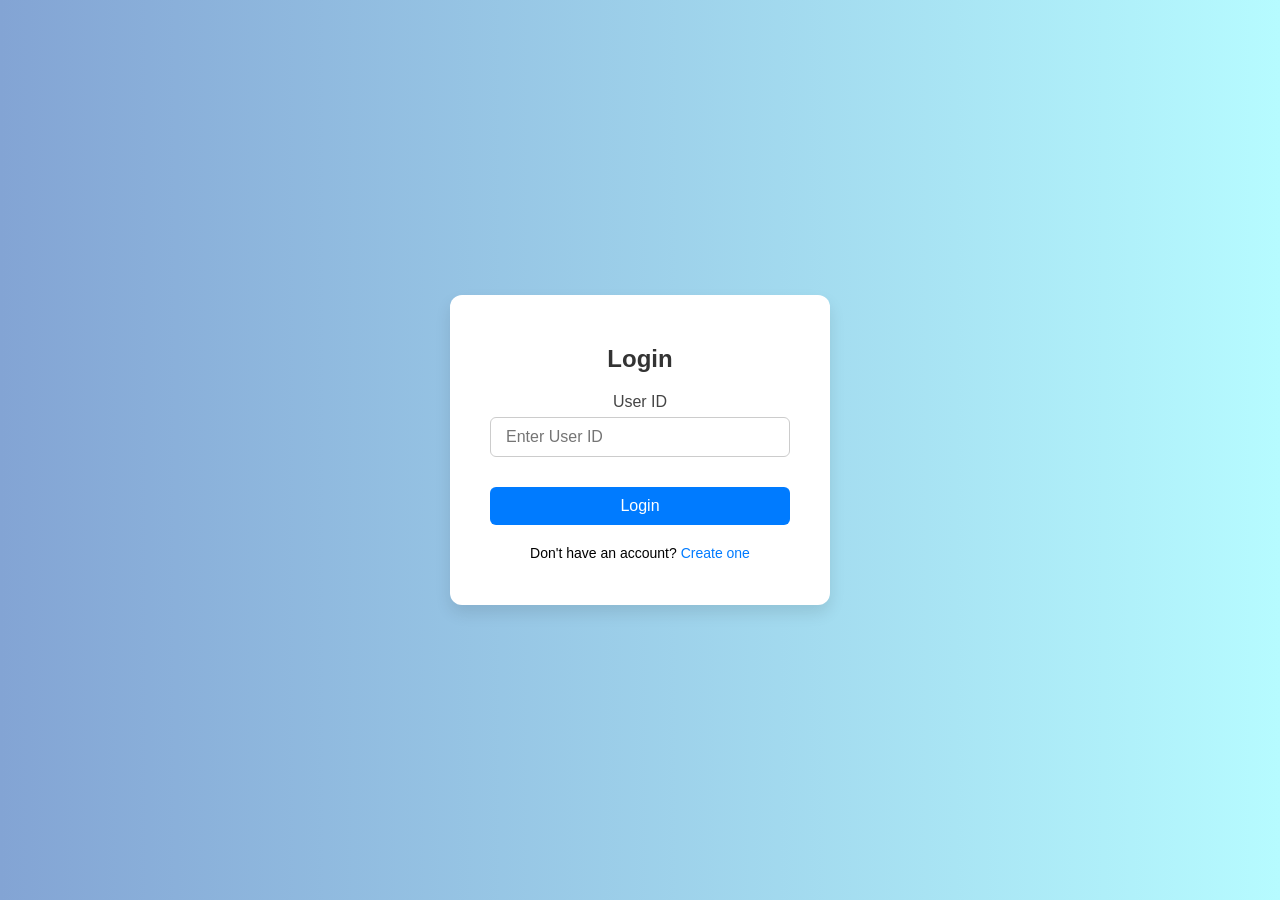
<file: index.html>
<!DOCTYPE html>
<html lang="en">
<head>
  <meta charset="UTF-8" />
  <meta name="viewport" content="width=device-width, initial-scale=1.0" />
  <title>Login</title>
  <link rel="stylesheet" href="style.css" />
</head>
<body class="auth-page">
    <div class="login-container">
    <h2>Login</h2>

    <form id="loginForm">
      <div class="form-group">
        <label for="userId">User ID</label>
        <input type="number" id="userId" placeholder="Enter User ID" required />
      </div>

      <button type="submit">Login</button>
      <div id="error" class="error"></div>
    </form>

    <p class="link-msg">
      Don't have an account?
      <a href="sign_up.html">Create one</a>
    </p>
  </div>
  
  <script src="config.js"></script>
  <script src="script.js"></script>
</body>
</html>
</file>
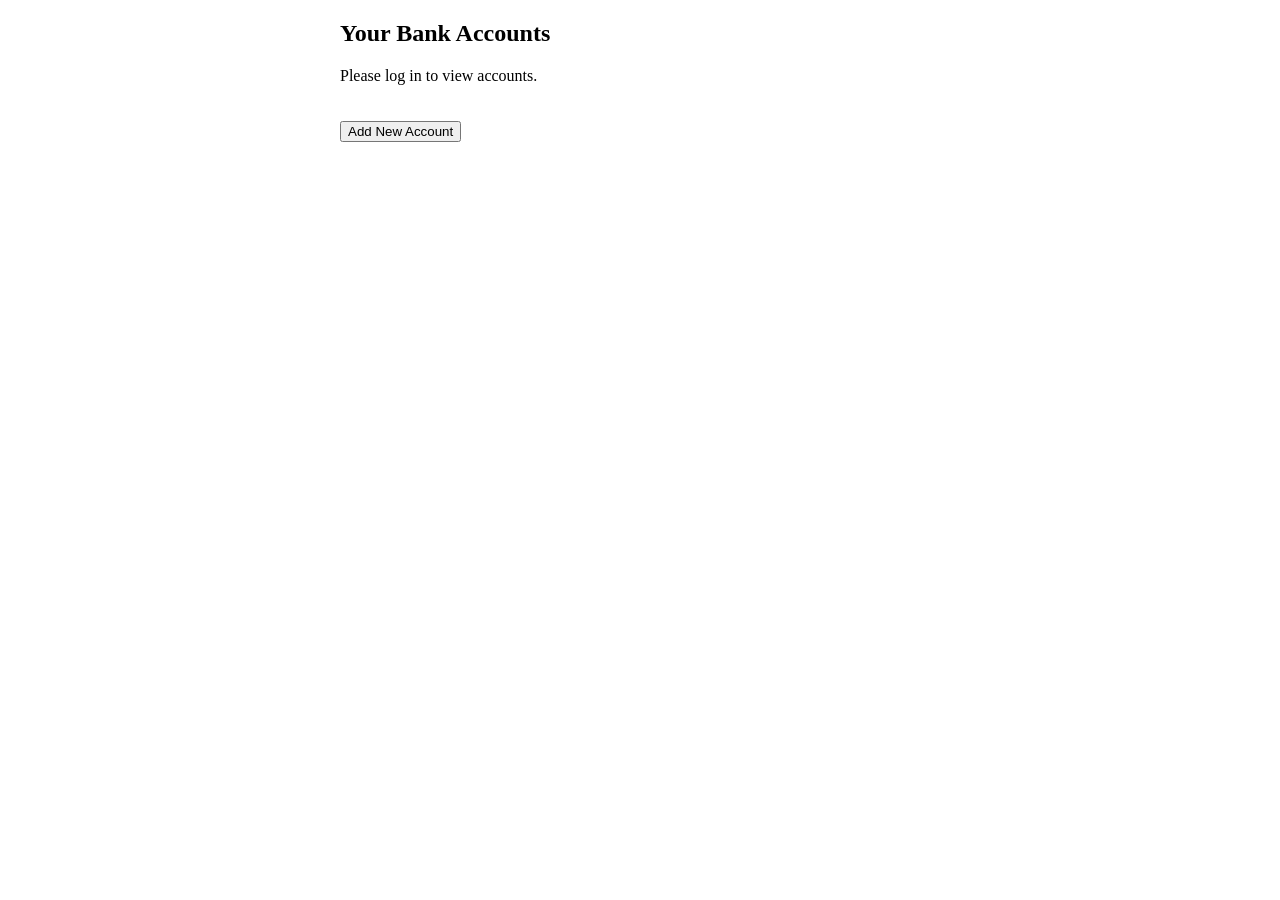
<file: add_account.html>
<!DOCTYPE html>
<html lang="en">
<head>
  <meta charset="UTF-8" />
  <meta name="viewport" content="width=device-width, initial-scale=1.0"/>
  <title>Accounts Dashboard</title>
  <style>
    .container { max-width: 600px; margin: auto; }
    .form-container { margin-top: 20px; border: 1px solid #ccc; padding: 15px; border-radius: 8px; }
    .form-group { margin-bottom: 10px; }
    label { display: block; font-weight: bold; }
    input { width: 100%; padding: 6px; }
    .account-item { background: #f0f0f0; margin: 10px 0; padding: 10px; border-radius: 5px; }
  </style>
</head>
<body>
  <div class="container">
    <h2>Your Bank Accounts</h2>
    <div id="accountsList">Loading...</div>

    <button id="showFormBtn" style="margin-top: 20px;">Add New Account</button>

    <div class="form-container" id="accountForm" style="display: none;">
      <h3>Add Bank Account</h3>
      <form id="addAccountForm">
        <div class="form-group">
          <label for="accountNumber">Account Number</label>
          <input type="text" id="accountNumber" required />
        </div>
        <div class="form-group">
          <label for="initialBalance">Initial Balance</label>
          <input type="number" id="initialBalance" required />
        </div>
        <div class="form-group">
          <label for="currency">Currency</label>
          <input type="text" id="currency" value="INR" required />
        </div>
        <div class="form-group">
          <label for="bankId">Bank ID</label>
          <input type="number" id="bankId" required />
        </div>
        <button type="submit">Create Account</button>
        <div class="error" id="error" style="color: red; margin-top: 10px;"></div>
      </form>
    </div>
  </div>
  <script src="config.js"></script>

  <script>
    // 1. Load accounts on page load
    function loadAccounts() {
      const userId = localStorage.getItem("userId");
      const token = localStorage.getItem("token");

      if (!userId || !token) {
        document.getElementById("accountsList").innerHTML = "<p>Please log in to view accounts.</p>";
        return;
      }

      fetch(BASE_URL+"api/user/accounts", {
        method: "POST",
        headers: {
          "Content-Type": "application/json",
          "userId": userId,
          "token": token
        },
        body: JSON.stringify({ userId: parseInt(userId) })
      })
      .then(res => res.json())
      .then(data => {
        const accountsList = document.getElementById("accountsList");
        accountsList.innerHTML = "";

        const accountNumbers = data.data?.accountsList;
        if (accountNumbers && accountNumbers.length > 0) {
          accountNumbers.forEach(acc => {
            const div = document.createElement("div");
            div.className = "account-item";
            div.innerHTML = `<p><strong>Account Number:</strong> ${acc}</p>`;
            accountsList.appendChild(div);
          });
        } else {
          accountsList.innerHTML = "<p>No accounts found for this user.</p>";
        }
      })
      .catch(err => {
        document.getElementById("accountsList").innerText = "Failed to load accounts: " + err.message;
      });
    }

    // 2. Add Account Form Submission
    document.getElementById("addAccountForm").addEventListener("submit", function (e) {
      e.preventDefault();

      const userId = localStorage.getItem("userId");
      const token = localStorage.getItem("token");

      if (!userId || !token) {
        alert("Session expired. Please log in again.");
        window.location.href = "login.html";
        return;
      }

      const payload = {
        userId: parseInt(userId),
        accountNumber: document.getElementById("accountNumber").value.trim(),
        accountBalance: parseFloat(document.getElementById("initialBalance").value),
        currency: document.getElementById("currency").value.trim(),
        bankId: parseInt(document.getElementById("bankId").value)
      };

      fetch(BASE_URL+"api/user/add/account", {
        method: "POST",
        headers: {
          "Content-Type": "application/json",
          "userId": userId,
          "token": token
        },
        body: JSON.stringify(payload)
      })
      .then(res => res.json())
      .then(data => {
        if (data.data === "User Accounts Created") {
          alert("Account created successfully!");
          document.getElementById("addAccountForm").reset();
          document.getElementById("accountForm").style.display = "none";
          loadAccounts(); // refresh list
        } else {
          document.getElementById("error").innerText = data.message || "Unexpected error.";
        }
      })
      .catch(err => {
        document.getElementById("error").innerText = "Account creation failed: " + err.message;
      });
    });

    // 3. On window load
    window.onload = function () {
      loadAccounts();

      document.getElementById("showFormBtn").addEventListener("click", function () {
        const form = document.getElementById("accountForm");
        form.style.display = form.style.display === "none" ? "block" : "none";
      });
    };
  </script>
</body>
</html>
</file>
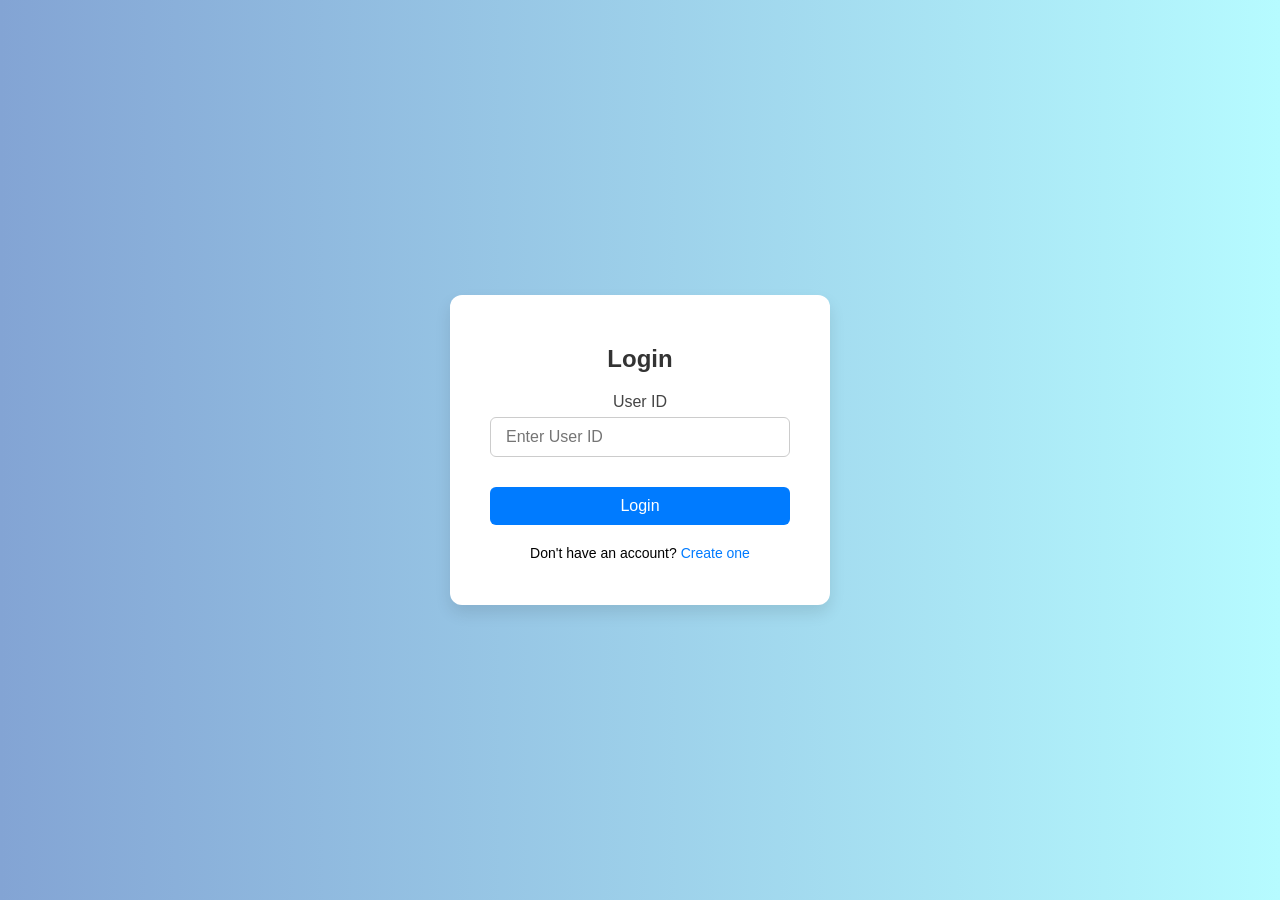
<file: dashboard.html>
<!DOCTYPE html>
<html lang="en">
<head>
  <meta charset="UTF-8" />
  <meta name="viewport" content="width=device-width, initial-scale=1.0" />
  <title>User Dashboard</title>
  <link rel="stylesheet" href="style.css" />
</head>
<body class="dashboard-page">


  <div class="dashboard-wrapper">



    
    <!-- Main Content -->
    <main class="dashboard-main">
      <h2>Welcome, <span id="userName">User</span></h2>
      <h3>Available Loan Schemes</h3>


      <!-- User Profile Button -->
<!-- Profile Icon Widget (Top-right corner) -->
<!-- Top-right Profile Icon -->



      <div class="loan-cards">
        <div class="loan-card" onclick="location.href='home_loan.html'">
          <div class="loan-icon">🏠</div>
          <h4>Home Loan</h4>
          <p class="loan-amount">Up to ₹50L</p>
          <p class="loan-rate">@ 8.5% interest</p>
        </div>
      
        <div class="loan-card" onclick="location.href='education_loan.html'">
          <div class="loan-icon">🎓</div>
          <h4>Education Loan</h4>
          <p class="loan-amount">Up to ₹20L</p>
          <p class="loan-rate">@ 7.1% interest</p>
        </div>
      
        <div class="loan-card" onclick="location.href='personal_loan.html'">
          <div class="loan-icon">👤</div>
          <h4>Personal Loan</h4>
          <p class="loan-amount">Up to ₹10L</p>
          <p class="loan-rate">@ 10.5% interest</p>
        </div>
      
        <div class="loan-card" onclick="location.href='vehicle_loan.html'">
          <div class="loan-icon">🚗</div>
          <h4>Vehicle Loan</h4>
          <p class="loan-amount">Up to ₹15L</p>
          <p class="loan-rate">@ 9.2% interest</p>
        </div>
      </div>
      
      
      <!-- <section id="loanDetails" class="loan-details">
        <p>Select a loan scheme to view more details.</p>
      </section> -->

      <button class="btn-logout" onclick="logout()">Logout</button>

      <script>
        function logout() {
          // localStorage.removeItem('token');
          // localStorage.removeItem('userId');
          window.location.href = 'index.html'; // or your login page
        }
      </script>
      
    </main>

    <!-- Sidebar Menu -->
    <aside class="dashboard-sidebar">
      <nav>
        <ul>
          <li><a href="dashboard.html">Dashboard</a></li>
          <li><a href="profile.html">My Profile</a></li>
          <li><a href="add_account.html">Accounts</a></li>
          <li><a href="transactions.html">Transactions</a></li>
          <li><a href="settings.html">Settings</a></li>
        </ul>
      </nav>
    </aside>
  </div>
  <script src="config.js"></script>
  <script src="dashboard.js"></script>

  
</body>
</html>
</file>
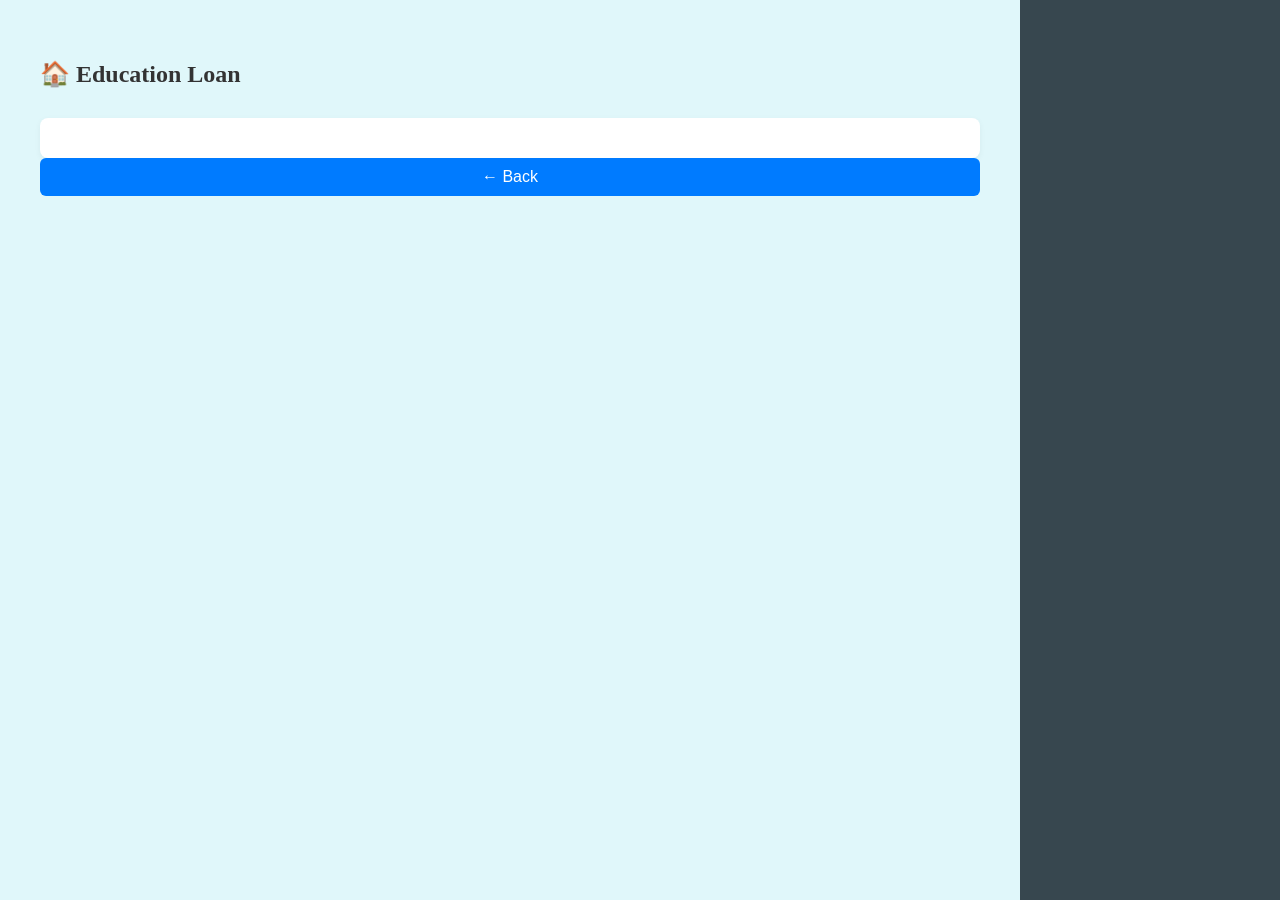
<file: education_loan.html>
<!DOCTYPE html>
<html lang="en">
<head>
  <meta charset="UTF-8" />
  <meta name="viewport" content="width=device-width,initial-scale=1.0"/>
  <title>Education Loan</title>
  <link rel="stylesheet" href="style.css" />
</head>
<body class="dashboard-page">
  <div class="dashboard-wrapper">
    <main class="dashboard-main">
      <h2>🏠 Education Loan</h2>
      <section id="loanDetails" class="loan-details">
        <!-- Loan info or form goes here -->
      </section>
      <button onclick="goBack()">← Back</button>
    </main>
    <aside class="dashboard-sidebar">
      <!-- your sidebar content -->
    </aside>
  </div>
  <script src="config.js"></script>

  <script>document.addEventListener('DOMContentLoaded', () => {
    const token = localStorage.getItem('token');
    const userId = localStorage.getItem('userId');
    const details = document.getElementById('loanDetails');
    console.log("userId in Education loan check :" + userId);
  
    
    console.log("token in Education loan check :" + token);

    fetch(BASE_URL+'api/loans/check', {
      method: 'POST',
      headers: {
        'Content-Type': 'application/json',
        'userId': userId,
        'token': token
      },
      body: JSON.stringify({ userId: +userId, loanType: 'EDUCATION' })
      
    })
    .then(r => r.json())
    .then(resp => {
      const loans = Array.isArray(resp.data) ? resp.data : [];
  
      if (loans.length > 0 && loans[0].loanAmount !== null) {
        const l = loans[0];
        const loanAmount = l.totalAmountForLoan || 0;
        const paid = l.paidAmount || 0;
        const remaining = l.remianingAmount || 0;
        const percent = loanAmount > 0 ? Math.round((paid / loanAmount) * 100) : 0;
        details.innerHTML = `
        <h3>Your Education Loan</h3>

  <div class="loan-bar-wrapper">
    <div class="loan-bar-label top-right">Total: ₹${l.totalAmountForLoan}</div>

   <div class="progress-bar-container" style="position: relative; background: #ccc; height: 20px; border-radius: 10px;">
  <div class="progress-bar" style="
    background: green;
    height: 100%;
    width: ${percent}%;
    border-radius: 10px;
    position: relative;
  ">
    <span style="
      position: absolute;
      width: 100%;
      text-align: center;
      color: white;
      font-weight: bold;
      line-height: 20px;
      font-size: 12px;
    ">
      ${percent}% Paid
    </span>
  </div>
</div>


    <div class="loan-bar-label bottom-right">Remaining: ₹${l.remianingAmount}</div>
    <div class="loan-bar-label bottom-left">Paid: ₹${l.paidAmount}</div>
  </div>

  <p><strong>Status:</strong> ${l.status || 'N/A'}</p>
  <p><strong>Reason:</strong> ${l.reason}</p>
  <p><strong>Created At:</strong> ${l.createdTimestamp}</p>

  <button id="viewStatementBtn">📄 View Statement</button>
<div id="statementContainer" style="margin-top: 20px;"></div>

<!-- Payment or Add More Form -->
<h4>Add Payment or Increase Loan</h4>
<form id="addLoanForm">
  <label>New Loan Amount or Installment (₹):</label><br/>
  <input type="number" id="amount" required><br/><br/>

  <label>Total Repayable Amount (₹):</label><br/>
  <input type="number" id="totalAmount" required><br/><br/>

    <label>Select Account:</label><br/>
           <select id="accountNumber" required>
           <option value="">Loading...</option>
           </select><br/><br/>

  <label>Reason:</label><br/>
  <textarea id="reason" rows="3" required></textarea><br/><br/>

  <button type="submit">Submit</button>
</form>

        `;

        document.getElementById('viewStatementBtn').addEventListener('click', () => {
  const container = document.getElementById('statementContainer');
  container.innerHTML = '<p>Loading statement...</p>';

  fetch(BASE_URL+'api/payments/summary', {
    method: 'POST',
    headers: {
      'Content-Type': 'application/json',
      'userId': userId,
      'token': token
    },
    body: JSON.stringify({
      userId: +userId,
      loanId: loans[0].loanId
    })
  })
  .then(res => res.json())
  .then(data => {
    const txns = data.data || [];
    if (txns.length === 0) {
      container.innerHTML = '<p>No transactions found.</p>';
      return;
    }

    let html = `
      <h4>📌 Transaction Summary</h4>
      <table border="1" cellpadding="6" cellspacing="0" style="width:100%; border-collapse: collapse;">
        <thead>
          <tr>
            <th>Txn ID</th>
            <th>Account</th>
            <th>Amount (₹)</th>
            <th>Date & Time</th>
          </tr>
        </thead>
        <tbody>
    `;

    txns.forEach(txn => {
      html += `
        <tr>
          <td>${txn.transactionId}</td>
          <td>${txn.accountNumber || 'N/A'}</td>
          <td>${txn.transactionAmount}</td>
          <td>${txn.transactionTimestamp}</td>
        </tr>
      `;
    });

    html += '</tbody></table>';
    container.innerHTML = html;
  })
  .catch(err => {
    container.innerHTML = `<p style="color:red;">Error loading statement: ${err.message}</p>`;
  });
});
  


        fetch(BASE_URL+'api/user/accounts', {
  method: 'POST',
  headers: {
    'Content-Type': 'application/json',
    'userId': userId,
    'token': token
  },
  body: JSON.stringify({ userId: userId })

})
.then(res => res.json())
.then(resp => {
  const accountSelect = document.getElementById('accountNumber');
  accountSelect.innerHTML = ''; // clear existing options

  if (resp.data && resp.data.accountsList && resp.data.accountsList.length > 0) {
    resp.data.accountsList.forEach(acc => {
      const option = document.createElement('option');
      option.value = acc;
      option.textContent = acc;
      accountSelect.appendChild(option);
    });
  } else {
    const opt = document.createElement('option');
    opt.text = 'No accounts found';
    opt.disabled = true;
    accountSelect.add(opt);
  }
})
.catch(err => {
  console.error('Error loading accounts:', err);
});

        document.getElementById('addLoanForm').addEventListener('submit', e => {
  e.preventDefault();

  const payload = {
    userId: +userId,
    loanType: 'EDUCATION', // or HOME / EDUCATION depending on page
    reason: document.getElementById('reason').value,
    loanAmount: parseFloat(document.getElementById('amount').value),
    totalAmount: parseFloat(document.getElementById('totalAmount').value),
    accountNumber: document.getElementById('accountNumber').value

  };

  fetch(BASE_URL+'api/loans/apply', {
    method: 'POST',
    headers: {
      'Content-Type': 'application/json',
      'userId': userId,
      'token': token
    },
    body: JSON.stringify(payload)
  })
  .then(res => res.json())
  .then(d => {
    document.getElementById('loanDetails').innerHTML =
      `<p style="color:green;">${d.message || 'Request submitted successfully!'}</p>`;
  })
  .catch(err => {
    document.getElementById('loanDetails').innerHTML =
      `<p style="color:red;">Error: ${err.message}</p>`;
  });
});

      } else {
        details.innerHTML = `
          <p style="color: orange;"><strong>No valid education loan found.</strong></p>
          <h3>Apply for Education Loan</h3>
          <form id="applyForm">
            <label>Loan Amount (₹):</label><br/>
            <input type="number" id="amount" required><br/><br/>
  
            <label>Total Repayable Amount (₹):</label><br/>
            <input type="number" id="totalAmount" required><br/><br/>

            <label>Select Account:</label><br/>
           <select id="accountNumber" required>
           <option value="">Loading...</option>
           </select><br/><br/>

            <label>Reason:</label><br/>
            <textarea id="reason" rows="3" required></textarea><br/><br/>
  
            <button type="submit">Apply</button>
          </form>
        `;
  
//         document.getElementById('viewStatementBtn').addEventListener('click', () => {
//   const container = document.getElementById('statementContainer');
//   container.innerHTML = '<p>Loading statement...</p>';

//   fetch('http://localhost:8080/api/payments/summary', {
//     method: 'POST',
//     headers: {
//       'Content-Type': 'application/json',
//       'userId': userId,
//       'token': token
//     },
//     body: JSON.stringify({
//       userId: +userId,
//       loanId: loans[0].loanId
//     })
//   })
//   .then(res => res.json())
//   .then(data => {
//     const txns = data.data || [];
//     if (txns.length === 0) {
//       container.innerHTML = '<p>No transactions found.</p>';
//       return;
//     }

//     let html = `
//       <h4>📌 Transaction Summary</h4>
//       <table border="1" cellpadding="6" cellspacing="0" style="width:100%; border-collapse: collapse;">
//         <thead>
//           <tr>
//             <th>Txn ID</th>
//             <th>Account</th>
//             <th>Amount (₹)</th>
//             <th>Date & Time</th>
//           </tr>
//         </thead>
//         <tbody>
//     `;

//     txns.forEach(txn => {
//       html += `
//         <tr>
//           <td>${txn.transactionId}</td>
//           <td>${txn.accountNumber || 'N/A'}</td>
//           <td>${txn.transactionAmount}</td>
//           <td>${txn.transactionTimestamp}</td>
//         </tr>
//       `;
//     });

//     html += '</tbody></table>';
//     container.innerHTML = html;
//   })
//   .catch(err => {
//     container.innerHTML = `<p style="color:red;">Error loading statement: ${err.message}</p>`;
//   });
// });


        fetch(BASE_URL+'api/user/accounts', {
  method: 'POST',
  headers: {
    'Content-Type': 'application/json',
    'userId': userId,
    'token': token
  },
  body: JSON.stringify({ userId: userId })

})
.then(res => res.json())
.then(resp => {
  const accountSelect = document.getElementById('accountNumber');
  accountSelect.innerHTML = ''; // clear existing options

  if (resp.data && resp.data.accountsList && resp.data.accountsList.length > 0) {
    resp.data.accountsList.forEach(acc => {
      const option = document.createElement('option');
      option.value = acc;
      option.textContent = acc;
      accountSelect.appendChild(option);
    });
  } else {
    const opt = document.createElement('option');
    opt.text = 'No accounts found';
    opt.disabled = true;
    accountSelect.add(opt);
  }
})
.catch(err => {
  console.error('Error loading accounts:', err);
});
        document.getElementById('applyForm').addEventListener('submit', e => {
          e.preventDefault();
  
          const payload = {
            userId: +userId,
            loanType: 'EDUCATION',
            reason: document.getElementById('reason').value,
            loanAmount: parseFloat(document.getElementById('amount').value),
            totalAmount: parseFloat(document.getElementById('totalAmount').value),
            accountNumber: document.getElementById('accountNumber').value

          };
  
          fetch(BASE_URL+'api/loans/apply', {
            method: 'POST',
            headers: {
              'Content-Type': 'application/json',
              'userId': userId,
              'token': token
            },
            body: JSON.stringify(payload)
          })
          .then(res => res.json())
          .then(d => {
            document.getElementById('loanDetails').innerHTML =
              `<p style="color:green;">${d.message || 'Loan applied successfully!'}</p>`;
          })
          .catch(err => {
            document.getElementById('loanDetails').innerHTML =
              `<p style="color:red;">Error: ${err.message}</p>`;
          });
        });
      }
    });
  });
  
  // ✅ This was the issue — must be outside!
  function goBack() {
    window.location.href = 'dashboard.html';
  }
  
  </script>

</body>
</html>
</file>
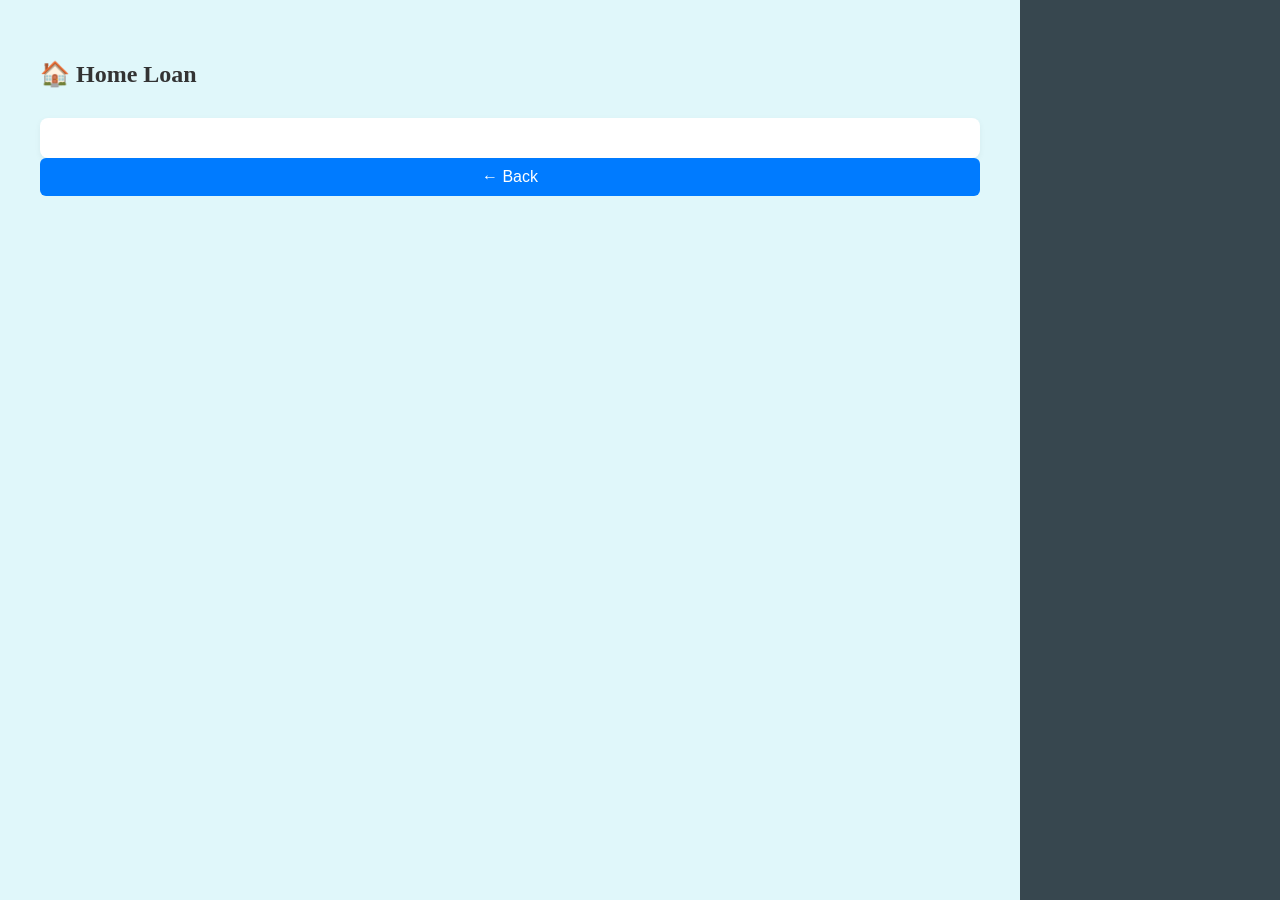
<file: home_loan.html>
<!DOCTYPE html>
<html lang="en">
<head>
  <meta charset="UTF-8" />
  <meta name="viewport" content="width=device-width,initial-scale=1.0"/>
  <title>Home Loan</title>
  <link rel="stylesheet" href="style.css" />
</head>
<body class="dashboard-page">
  <div class="dashboard-wrapper">
    <main class="dashboard-main">
      <h2>🏠 Home Loan</h2>
      <section id="loanDetails" class="loan-details">
        <!-- Loan info or form goes here -->
      </section>
      <button onclick="goBack()">← Back</button>
    </main>
    <aside class="dashboard-sidebar">
      <!-- your sidebar content -->
    </aside>
  </div>
  <script src="config.js"></script>

  <script>document.addEventListener('DOMContentLoaded', () => {
    const token = localStorage.getItem('token');
    const userId = localStorage.getItem('userId');
    const details = document.getElementById('loanDetails');
    console.log("userId in home loan check :" + userId);
  
    fetch(BASE_URL+'api/loans/check', {
      method: 'POST',
      headers: {
        'Content-Type': 'application/json',
        'userId': userId,
        'token': token
      },
      body: JSON.stringify({ userId: +userId, loanType: 'HOME' })
    })
    .then(r => r.json())
    .then(resp => {
      const loans = Array.isArray(resp.data) ? resp.data : [];
  
      if (loans.length > 0 && loans[0].loanAmount !== null) {
        const l = loans[0];
        const loanAmount = l.totalAmountForLoan || 0;
        const paid = l.paidAmount || 0;
        const remaining = l.remianingAmount || 0;
        const percent = loanAmount > 0 ? Math.round((paid / loanAmount) * 100) : 0;
        details.innerHTML = `
        <h3>Your Home Loan</h3>

  <div class="loan-bar-wrapper">
    <div class="loan-bar-label top-right">Total: ₹${l.totalAmountForLoan}</div>

   <div class="progress-bar-container" style="position: relative; background: #ccc; height: 20px; border-radius: 10px;">
  <div class="progress-bar" style="
    background: green;
    height: 100%;
    width: ${percent}%;
    border-radius: 10px;
    position: relative;
  ">
    <span style="
      position: absolute;
      width: 100%;
      text-align: center;
      color: white;
      font-weight: bold;
      line-height: 20px;
      font-size: 12px;
    ">
      ${percent}% Paid
    </span>
  </div>
</div>


    <div class="loan-bar-label bottom-right">Remaining: ₹${l.remianingAmount}</div>
    <div class="loan-bar-label bottom-left">Paid: ₹${l.paidAmount}</div>
  </div>

  <p><strong>Status:</strong> ${l.status || 'N/A'}</p>
  <p><strong>Reason:</strong> ${l.reason}</p>
  <p><strong>Created At:</strong> ${l.createdTimestamp}</p>

  <button id="viewStatementBtn">📄 View Statement</button>
<div id="statementContainer" style="margin-top: 20px;"></div>

<!-- Payment or Add More Form -->
<h4>Add Payment or Increase Loan</h4>
<form id="addLoanForm">
  <label>New Loan Amount or Installment (₹):</label><br/>
  <input type="number" id="amount" required><br/><br/>

  <label>Total Repayable Amount (₹):</label><br/>
  <input type="number" id="totalAmount" required><br/><br/>

    <label>Select Account:</label><br/>
           <select id="accountNumber" required>
           <option value="">Loading...</option>
           </select><br/><br/>

  <label>Reason:</label><br/>
  <textarea id="reason" rows="3" required></textarea><br/><br/>

  <button type="submit">Submit</button>
</form>

        `;

        document.getElementById('viewStatementBtn').addEventListener('click', () => {
  const container = document.getElementById('statementContainer');
  container.innerHTML = '<p>Loading statement...</p>';

  fetch(BASE_URL+'api/payments/summary', {
    method: 'POST',
    headers: {
      'Content-Type': 'application/json',
      'userId': userId,
      'token': token
    },
    body: JSON.stringify({
      userId: +userId,
      loanId: loans[0].loanId
    })
  })
  .then(res => res.json())
  .then(data => {
    const txns = data.data || [];
    if (txns.length === 0) {
      container.innerHTML = '<p>No transactions found.</p>';
      return;
    }

    let html = `
      <h4>📌 Transaction Summary</h4>
      <table border="1" cellpadding="6" cellspacing="0" style="width:100%; border-collapse: collapse;">
        <thead>
          <tr>
            <th>Txn ID</th>
            <th>Account</th>
            <th>Amount (₹)</th>
            <th>Date & Time</th>
          </tr>
        </thead>
        <tbody>
    `;

    txns.forEach(txn => {
      html += `
        <tr>
          <td>${txn.transactionId}</td>
          <td>${txn.accountNumber || 'N/A'}</td>
          <td>${txn.transactionAmount}</td>
          <td>${txn.transactionTimestamp}</td>
        </tr>
      `;
    });

    html += '</tbody></table>';
    container.innerHTML = html;
  })
  .catch(err => {
    container.innerHTML = `<p style="color:red;">Error loading statement: ${err.message}</p>`;
  });
});
  


        fetch(BASE_URL+'api/user/accounts', {
  method: 'POST',
  headers: {
    'Content-Type': 'application/json',
    'userId': userId,
    'token': token
  },
  body: JSON.stringify({ userId: userId })

})
.then(res => res.json())
.then(resp => {
  const accountSelect = document.getElementById('accountNumber');
  accountSelect.innerHTML = ''; // clear existing options

  if (resp.data && resp.data.accountsList && resp.data.accountsList.length > 0) {
    resp.data.accountsList.forEach(acc => {
      const option = document.createElement('option');
      option.value = acc;
      option.textContent = acc;
      accountSelect.appendChild(option);
    });
  } else {
    const opt = document.createElement('option');
    opt.text = 'No accounts found';
    opt.disabled = true;
    accountSelect.add(opt);
  }
})
.catch(err => {
  console.error('Error loading accounts:', err);
});

        document.getElementById('addLoanForm').addEventListener('submit', e => {
  e.preventDefault();

  const payload = {
    userId: +userId,
    loanType: 'HOME', // or HOME / EDUCATION depending on page
    reason: document.getElementById('reason').value,
    loanAmount: parseFloat(document.getElementById('amount').value),
    totalAmount: parseFloat(document.getElementById('totalAmount').value),
    accountNumber: document.getElementById('accountNumber').value

  };

  fetch(+BASE_URL+'api/loans/apply', {
    method: 'POST',
    headers: {
      'Content-Type': 'application/json',
      'userId': userId,
      'token': token
    },
    body: JSON.stringify(payload)
  })
  .then(res => res.json())
  .then(d => {
    document.getElementById('loanDetails').innerHTML =
      `<p style="color:green;">${d.message || 'Request submitted successfully!'}</p>`;
  })
  .catch(err => {
    document.getElementById('loanDetails').innerHTML =
      `<p style="color:red;">Error: ${err.message}</p>`;
  });
});

      } else {
        details.innerHTML = `
          <p style="color: orange;"><strong>No valid home loan found.</strong></p>
          <h3>Apply for Home Loan</h3>
          <form id="applyForm">
            <label>Loan Amount (₹):</label><br/>
            <input type="number" id="amount" required><br/><br/>
  
            <label>Total Repayable Amount (₹):</label><br/>
            <input type="number" id="totalAmount" required><br/><br/>

            <label>Select Account:</label><br/>
           <select id="accountNumber" required>
           <option value="">Loading...</option>
           </select><br/><br/>

            <label>Reason:</label><br/>
            <textarea id="reason" rows="3" required></textarea><br/><br/>
  
            <button type="submit">Apply</button>
          </form>
        `;
  
//         document.getElementById('viewStatementBtn').addEventListener('click', () => {
//   const container = document.getElementById('statementContainer');
//   container.innerHTML = '<p>Loading statement...</p>';

//   fetch('http://localhost:8080/api/payments/summary', {
//     method: 'POST',
//     headers: {
//       'Content-Type': 'application/json',
//       'userId': userId,
//       'token': token
//     },
//     body: JSON.stringify({
//       userId: +userId,
//       loanId: loans[0].loanId
//     })
//   })
//   .then(res => res.json())
//   .then(data => {
//     const txns = data.data || [];
//     if (txns.length === 0) {
//       container.innerHTML = '<p>No transactions found.</p>';
//       return;
//     }

//     let html = `
//       <h4>📌 Transaction Summary</h4>
//       <table border="1" cellpadding="6" cellspacing="0" style="width:100%; border-collapse: collapse;">
//         <thead>
//           <tr>
//             <th>Txn ID</th>
//             <th>Account</th>
//             <th>Amount (₹)</th>
//             <th>Date & Time</th>
//           </tr>
//         </thead>
//         <tbody>
//     `;

//     txns.forEach(txn => {
//       html += `
//         <tr>
//           <td>${txn.transactionId}</td>
//           <td>${txn.accountNumber || 'N/A'}</td>
//           <td>${txn.transactionAmount}</td>
//           <td>${txn.transactionTimestamp}</td>
//         </tr>
//       `;
//     });

//     html += '</tbody></table>';
//     container.innerHTML = html;
//   })
//   .catch(err => {
//     container.innerHTML = `<p style="color:red;">Error loading statement: ${err.message}</p>`;
//   });
// });


        fetch(BASE_URL+'api/user/accounts', {
  method: 'POST',
  headers: {
    'Content-Type': 'application/json',
    'userId': userId,
    'token': token
  },
  body: JSON.stringify({ userId: userId })

})
.then(res => res.json())
.then(resp => {
  const accountSelect = document.getElementById('accountNumber');
  accountSelect.innerHTML = ''; // clear existing options

  if (resp.data && resp.data.accountsList && resp.data.accountsList.length > 0) {
    resp.data.accountsList.forEach(acc => {
      const option = document.createElement('option');
      option.value = acc;
      option.textContent = acc;
      accountSelect.appendChild(option);
    });
  } else {
    const opt = document.createElement('option');
    opt.text = 'No accounts found';
    opt.disabled = true;
    accountSelect.add(opt);
  }
})
.catch(err => {
  console.error('Error loading accounts:', err);
});
        document.getElementById('applyForm').addEventListener('submit', e => {
          e.preventDefault();
  
          const payload = {
            userId: +userId,
            loanType: 'HOME',
            reason: document.getElementById('reason').value,
            loanAmount: parseFloat(document.getElementById('amount').value),
            totalAmount: parseFloat(document.getElementById('totalAmount').value),
            accountNumber: document.getElementById('accountNumber').value

          };
  
          fetch(BASE_URL+'api/loans/apply', {
            method: 'POST',
            headers: {
              'Content-Type': 'application/json',
              'userId': userId,
              'token': token
            },
            body: JSON.stringify(payload)
          })
          .then(res => res.json())
          .then(d => {
            document.getElementById('loanDetails').innerHTML =
              `<p style="color:green;">${d.message || 'Loan applied successfully!'}</p>`;
          })
          .catch(err => {
            document.getElementById('loanDetails').innerHTML =
              `<p style="color:red;">Error: ${err.message}</p>`;
          });
        });
      }
    });
  });
  
  // ✅ This was the issue — must be outside!
  function goBack() {
    window.location.href = 'dashboard.html';
  }
  
  </script>
</body>
</html>
</file>
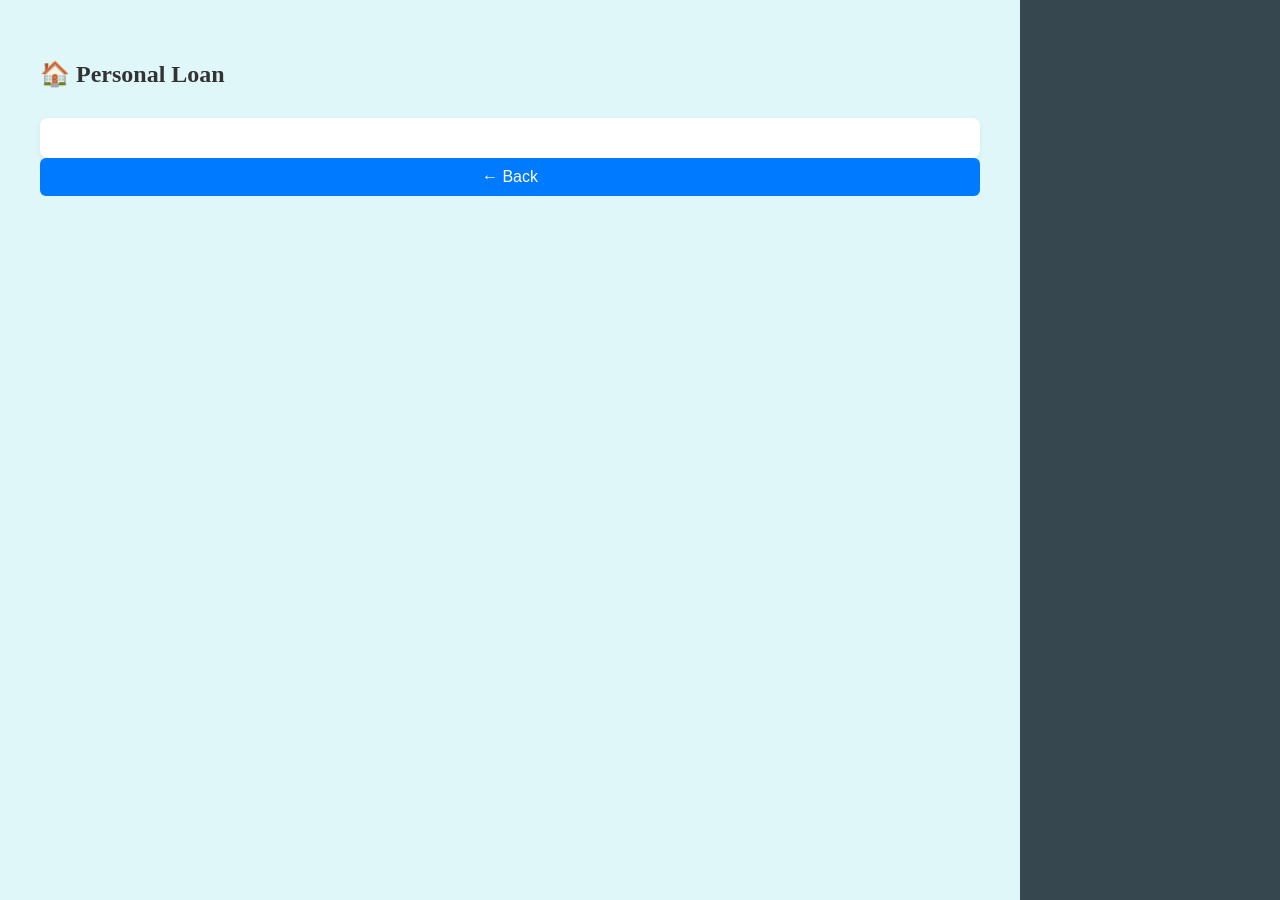
<file: personal_loan.html>
<!DOCTYPE html>
<html lang="en">
<head>
  <meta charset="UTF-8" />
  <meta name="viewport" content="width=device-width,initial-scale=1.0"/>
  <title>Personal Loan</title>
  <link rel="stylesheet" href="style.css" />
</head>
<body class="dashboard-page">
  <div class="dashboard-wrapper">
    <main class="dashboard-main">
      <h2>🏠 Personal Loan</h2>
      <section id="loanDetails" class="loan-details">
        <!-- Loan info or form goes here -->
      </section>
      <button onclick="goBack()">← Back</button>
    </main>
    <aside class="dashboard-sidebar">
      <!-- your sidebar content -->
    </aside>
  </div>
  <script src="config.js"></script>

  <script>document.addEventListener('DOMContentLoaded', () => {
    const token = localStorage.getItem('token');
    const userId = localStorage.getItem('userId');
    const details = document.getElementById('loanDetails');
    console.log("userId in personal loan check :" + userId);
  
    fetch(BASE_URL+'api/loans/check', {
      method: 'POST',
      headers: {
        'Content-Type': 'application/json',
        'userId': userId,
        'token': token
      },
      body: JSON.stringify({ userId: +userId, loanType: 'PERSONAL' })
    })
    .then(r => r.json())
    .then(resp => {
      const loans = Array.isArray(resp.data) ? resp.data : [];
  
      if (loans.length > 0 && loans[0].loanAmount !== null) {
        const l = loans[0];
        const loanAmount = l.totalAmountForLoan || 0;
        const paid = l.paidAmount || 0;
        const remaining = l.remianingAmount || 0;
        const percent = loanAmount > 0 ? Math.round((paid / loanAmount) * 100) : 0;
        details.innerHTML = `
        <h3>Your Personal Loan</h3>

  <div class="loan-bar-wrapper">
    <div class="loan-bar-label top-right">Total: ₹${l.totalAmountForLoan}</div>

   <div class="progress-bar-container" style="position: relative; background: #ccc; height: 20px; border-radius: 10px;">
  <div class="progress-bar" style="
    background: green;
    height: 100%;
    width: ${percent}%;
    border-radius: 10px;
    position: relative;
  ">
    <span style="
      position: absolute;
      width: 100%;
      text-align: center;
      color: white;
      font-weight: bold;
      line-height: 20px;
      font-size: 12px;
    ">
      ${percent}% Paid
    </span>
  </div>
</div>


    <div class="loan-bar-label bottom-right">Remaining: ₹${l.remianingAmount}</div>
    <div class="loan-bar-label bottom-left">Paid: ₹${l.paidAmount}</div>
  </div>

  <p><strong>Status:</strong> ${l.status || 'N/A'}</p>
  <p><strong>Reason:</strong> ${l.reason}</p>
  <p><strong>Created At:</strong> ${l.createdTimestamp}</p>

  <button id="viewStatementBtn">📄 View Statement</button>
<div id="statementContainer" style="margin-top: 20px;"></div>

<!-- Payment or Add More Form -->
<h4>Add Payment or Increase Loan</h4>
<form id="addLoanForm">
  <label>New Loan Amount or Installment (₹):</label><br/>
  <input type="number" id="amount" required><br/><br/>

  <label>Total Repayable Amount (₹):</label><br/>
  <input type="number" id="totalAmount" required><br/><br/>

    <label>Select Account:</label><br/>
           <select id="accountNumber" required>
           <option value="">Loading...</option>
           </select><br/><br/>

  <label>Reason:</label><br/>
  <textarea id="reason" rows="3" required></textarea><br/><br/>

  <button type="submit">Submit</button>
</form>

        `;

        document.getElementById('viewStatementBtn').addEventListener('click', () => {
  const container = document.getElementById('statementContainer');
  container.innerHTML = '<p>Loading statement...</p>';

  fetch(BASE_URL+'api/payments/summary', {
    method: 'POST',
    headers: {
      'Content-Type': 'application/json',
      'userId': userId,
      'token': token
    },
    body: JSON.stringify({
      userId: +userId,
      loanId: loans[0].loanId
    })
  })
  .then(res => res.json())
  .then(data => {
    const txns = data.data || [];
    if (txns.length === 0) {
      container.innerHTML = '<p>No transactions found.</p>';
      return;
    }

    let html = `
      <h4>📌 Transaction Summary</h4>
      <table border="1" cellpadding="6" cellspacing="0" style="width:100%; border-collapse: collapse;">
        <thead>
          <tr>
            <th>Txn ID</th>
            <th>Account</th>
            <th>Amount (₹)</th>
            <th>Date & Time</th>
          </tr>
        </thead>
        <tbody>
    `;

    txns.forEach(txn => {
      html += `
        <tr>
          <td>${txn.transactionId}</td>
          <td>${txn.accountNumber || 'N/A'}</td>
          <td>${txn.transactionAmount}</td>
          <td>${txn.transactionTimestamp}</td>
        </tr>
      `;
    });

    html += '</tbody></table>';
    container.innerHTML = html;
  })
  .catch(err => {
    container.innerHTML = `<p style="color:red;">Error loading statement: ${err.message}</p>`;
  });
});
  


        fetch(BASE_URL+'api/user/accounts', {
  method: 'POST',
  headers: {
    'Content-Type': 'application/json',
    'userId': userId,
    'token': token
  },
  body: JSON.stringify({ userId: userId })

})
.then(res => res.json())
.then(resp => {
  const accountSelect = document.getElementById('accountNumber');
  accountSelect.innerHTML = ''; // clear existing options

  if (resp.data && resp.data.accountsList && resp.data.accountsList.length > 0) {
    resp.data.accountsList.forEach(acc => {
      const option = document.createElement('option');
      option.value = acc;
      option.textContent = acc;
      accountSelect.appendChild(option);
    });
  } else {
    const opt = document.createElement('option');
    opt.text = 'No accounts found';
    opt.disabled = true;
    accountSelect.add(opt);
  }
})
.catch(err => {
  console.error('Error loading accounts:', err);
});

        document.getElementById('addLoanForm').addEventListener('submit', e => {
  e.preventDefault();

  const payload = {
    userId: +userId,
    loanType: 'PERSONAL', // or HOME / EDUCATION depending on page
    reason: document.getElementById('reason').value,
    loanAmount: parseFloat(document.getElementById('amount').value),
    totalAmount: parseFloat(document.getElementById('totalAmount').value),
    accountNumber: document.getElementById('accountNumber').value

  };

  fetch(BASE_URL+'api/loans/apply', {
    method: 'POST',
    headers: {
      'Content-Type': 'application/json',
      'userId': userId,
      'token': token
    },
    body: JSON.stringify(payload)
  })
  .then(res => res.json())
  .then(d => {
    document.getElementById('loanDetails').innerHTML =
      `<p style="color:green;">${d.message || 'Request submitted successfully!'}</p>`;
  })
  .catch(err => {
    document.getElementById('loanDetails').innerHTML =
      `<p style="color:red;">Error: ${err.message}</p>`;
  });
});

      } else {
        details.innerHTML = `
          <p style="color: orange;"><strong>No valid personal loan found.</strong></p>
          <h3>Apply for Personal Loan</h3>
          <form id="applyForm">
            <label>Loan Amount (₹):</label><br/>
            <input type="number" id="amount" required><br/><br/>
  
            <label>Total Repayable Amount (₹):</label><br/>
            <input type="number" id="totalAmount" required><br/><br/>

            <label>Select Account:</label><br/>
           <select id="accountNumber" required>
           <option value="">Loading...</option>
           </select><br/><br/>

            <label>Reason:</label><br/>
            <textarea id="reason" rows="3" required></textarea><br/><br/>
  
            <button type="submit">Apply</button>
          </form>
        `;
  
//         document.getElementById('viewStatementBtn').addEventListener('click', () => {
//   const container = document.getElementById('statementContainer');
//   container.innerHTML = '<p>Loading statement...</p>';

//   fetch('http://localhost:8080/api/payments/summary', {
//     method: 'POST',
//     headers: {
//       'Content-Type': 'application/json',
//       'userId': userId,
//       'token': token
//     },
//     body: JSON.stringify({
//       userId: +userId,
//       loanId: loans[0].loanId
//     })
//   })
//   .then(res => res.json())
//   .then(data => {
//     const txns = data.data || [];
//     if (txns.length === 0) {
//       container.innerHTML = '<p>No transactions found.</p>';
//       return;
//     }

//     let html = `
//       <h4>📌 Transaction Summary</h4>
//       <table border="1" cellpadding="6" cellspacing="0" style="width:100%; border-collapse: collapse;">
//         <thead>
//           <tr>
//             <th>Txn ID</th>
//             <th>Account</th>
//             <th>Amount (₹)</th>
//             <th>Date & Time</th>
//           </tr>
//         </thead>
//         <tbody>
//     `;

//     txns.forEach(txn => {
//       html += `
//         <tr>
//           <td>${txn.transactionId}</td>
//           <td>${txn.accountNumber || 'N/A'}</td>
//           <td>${txn.transactionAmount}</td>
//           <td>${txn.transactionTimestamp}</td>
//         </tr>
//       `;
//     });

//     html += '</tbody></table>';
//     container.innerHTML = html;
//   })
//   .catch(err => {
//     container.innerHTML = `<p style="color:red;">Error loading statement: ${err.message}</p>`;
//   });
// });


        fetch(BASE_URL+'api/user/accounts', {
  method: 'POST',
  headers: {
    'Content-Type': 'application/json',
    'userId': userId,
    'token': token
  },
  body: JSON.stringify({ userId: userId })

})
.then(res => res.json())
.then(resp => {
  const accountSelect = document.getElementById('accountNumber');
  accountSelect.innerHTML = ''; // clear existing options

  if (resp.data && resp.data.accountsList && resp.data.accountsList.length > 0) {
    resp.data.accountsList.forEach(acc => {
      const option = document.createElement('option');
      option.value = acc;
      option.textContent = acc;
      accountSelect.appendChild(option);
    });
  } else {
    const opt = document.createElement('option');
    opt.text = 'No accounts found';
    opt.disabled = true;
    accountSelect.add(opt);
  }
})
.catch(err => {
  console.error('Error loading accounts:', err);
});
        document.getElementById('applyForm').addEventListener('submit', e => {
          e.preventDefault();
  
          const payload = {
            userId: +userId,
            loanType: 'PERSONAL',
            reason: document.getElementById('reason').value,
            loanAmount: parseFloat(document.getElementById('amount').value),
            totalAmount: parseFloat(document.getElementById('totalAmount').value),
            accountNumber: document.getElementById('accountNumber').value

          };
  
          fetch(BASE_URL+'api/loans/apply', {
            method: 'POST',
            headers: {
              'Content-Type': 'application/json',
              'userId': userId,
              'token': token
            },
            body: JSON.stringify(payload)
          })
          .then(res => res.json())
          .then(d => {
            document.getElementById('loanDetails').innerHTML =
              `<p style="color:green;">${d.message || 'Loan applied successfully!'}</p>`;
          })
          .catch(err => {
            document.getElementById('loanDetails').innerHTML =
              `<p style="color:red;">Error: ${err.message}</p>`;
          });
        });
      }
    });
  });
  
  // ✅ This was the issue — must be outside!
  function goBack() {
    window.location.href = 'dashboard.html';
  }
  
  </script>
</body>
</html>
</file>
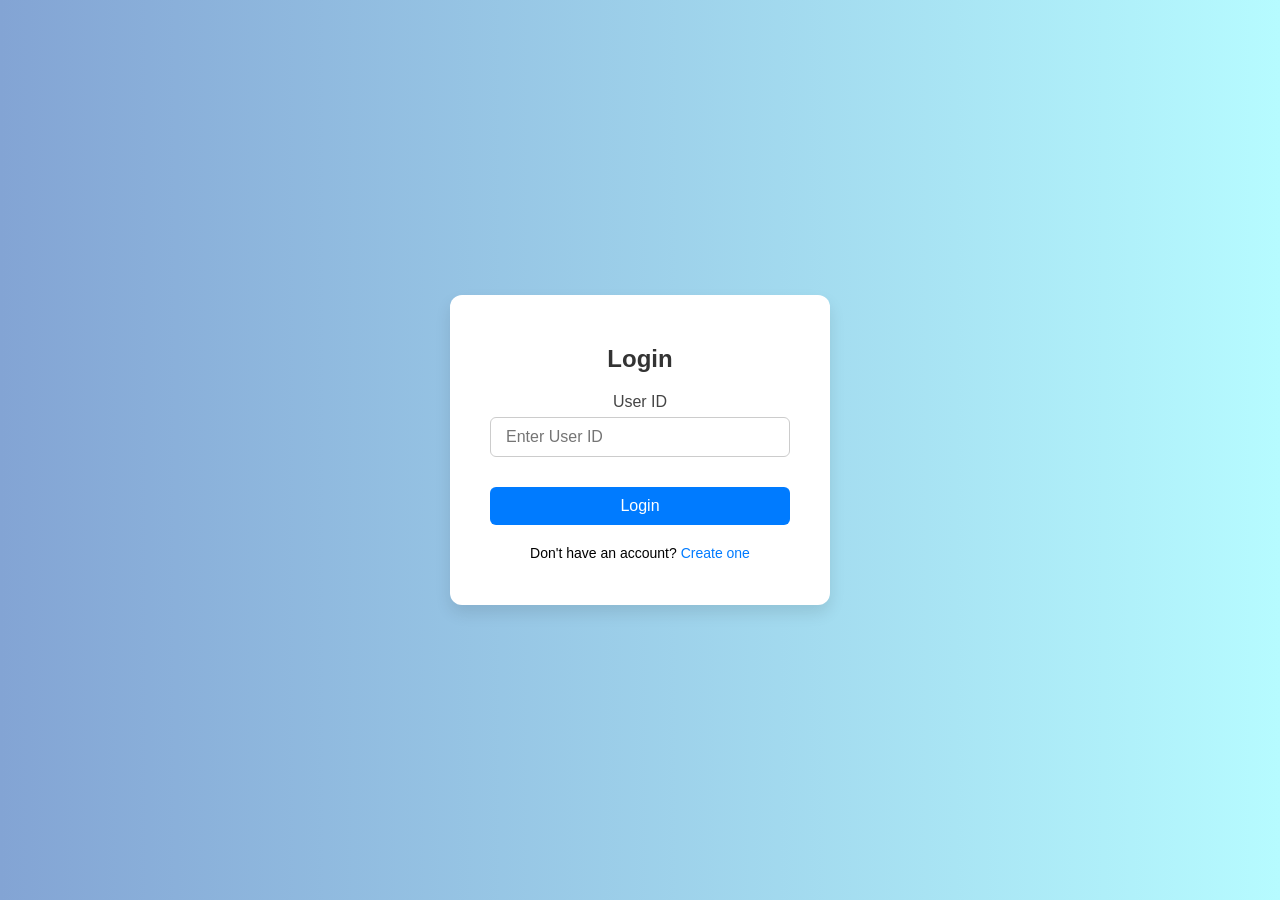
<file: profile.html>
<!DOCTYPE html>
<html lang="en">
<head>
  <meta charset="UTF-8" />
  <meta name="viewport" content="width=device-width, initial-scale=1.0"/>
  <title>User Profile</title>
  <link rel="stylesheet" href="style.css" />
</head>
<body class="profile-page">
  <div class="profile-container">
    <h2>👤 User Profile</h2>

    <div class="profile-box">
      <!-- <img id="profilePic" src="default-avatar.png" alt="Profile Picture" class="profile-avatar"/> -->


      <img id="profilePic" alt="Profile Picture" class="profile-avatar" width="120" height="120" />

      <input type="file" id="profileUpload" accept="image/*" />

      <script src="config.js"></script>

      <script>
        document.getElementById("profileUpload").addEventListener("change", function () {
          const file = this.files[0];
      
          if (!file) return;
      
          const reader = new FileReader();
      
          reader.onloadend = function () {
            const base64String = reader.result.split(',')[1];  // remove prefix
            sendImageToBackend(base64String); // call function to upload
          };
      
          reader.readAsDataURL(file); // convert file to base64
        });
      
        function sendImageToBackend(base64Image) {
          const userId = localStorage.getItem("userId");
          const token = localStorage.getItem("token");
      
          fetch(BASE_URL+"api/user/save/image", {
            method: "POST",
            headers: {
              "Content-Type": "application/json",
              "userId": userId,
              "token": token
            },
            body: JSON.stringify({
              userId: +userId,
              profileImage: base64Image
            })
          })
          .then(res => res.json())
          .then(response => {
            alert("Image uploaded successfully!");
          })
          .catch(err => {
            console.error("Upload error:", err);
            alert("Failed to upload image.");
          });
        }
      </script>
      
      
      <div class="profile-info">
        <p><strong>Name:</strong> <span id="profileName">Loading...</span></p>
        <p><strong>Email:</strong> <span id="profileEmail">Loading...</span></p>
        <p><strong>Mobile:</strong> <span id="profileMobile">Loading...</span></p>
        <p><strong>Occupation:</strong> <span id="profileOccupation">Loading...</span></p>
      </div>
    </div>

    <button onclick="goBack()">← Back to Dashboard</button>
  </div>

  <script>
    const token = localStorage.getItem("token");
    const userId = localStorage.getItem("userId");

    // Fetch user details
    fetch(BASE_URL+"api/user/details", {
      method: "POST",
      headers: {
        "Content-Type": "application/json",
        "userId": userId,
        "token": token
      },
      body: JSON.stringify({ userId: +userId })
    })
    .then(res => res.json())
    .then(data => {
      const user = data.data;
      console.log("Full Data :", data);


      let base64Image = user.userImage;

//       console.log("Base64 string from backend:", user.profileImage);
// console.log("Length:", user.profileImage.length);
if (base64Image) {
  // Auto detect type if needed, or assume PNG
  const prefix = base64Image.startsWith("data:image")
    ? ""
    : "data:image/jpg;base64,";

  document.getElementById("profilePic").src = prefix + base64Image;
} else {
  document.getElementById("profilePic").src = "default-avatar.png"; // fallback
}



      document.getElementById("profileName").innerText = `${user.firstName} ${user.lastName}`;
      document.getElementById("profileEmail").innerText = user.emailId;
      document.getElementById("profileMobile").innerText = user.mobileNumber;
      document.getElementById("profileOccupation").innerText = user.occupation || "N/A";
    })
    .catch(err => {
      alert("Failed to load profile. Please log in again.");
      localStorage.clear();
      window.location.href = "index.html";
    });

    // Preview profile image
    document.getElementById("profileUpload").addEventListener("change", e => {
      const file = e.target.files[0];
      if (file) {
        const reader = new FileReader();
        reader.onload = e => {
          document.getElementById("profilePic").src = e.target.result;
        };
        reader.readAsDataURL(file);
      }
    });

    function goBack() {
      window.location.href = "dashboard.html";
    }
  </script>
</body>
</html>
</file>
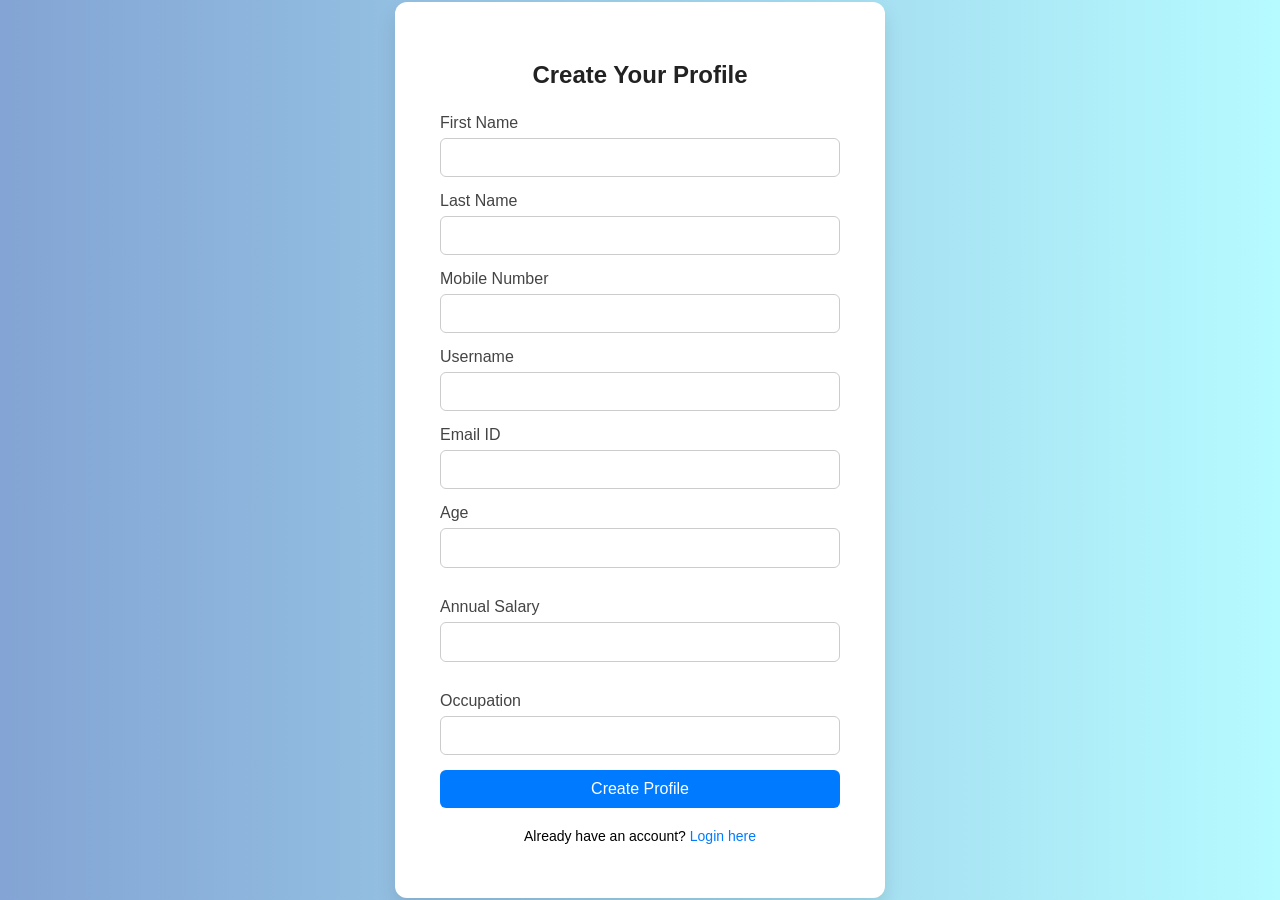
<file: sign_up.html>
<!DOCTYPE html>
<html lang="en">
<head>
  <meta charset="UTF-8" />
  <meta name="viewport" content="width=device-width, initial-scale=1.0" />
  <title>User Signup</title>
  <link rel="stylesheet" href="style.css" />
</head>
<body class="auth-page">
  <div class="form-container">
    <h2>Create Your Profile</h2>
    <form id="signupForm">
      <div class="form-group">
        <label for="firstName">First Name</label>
        <input type="text" id="firstName" required />
      </div>

      <div class="form-group">
        <label for="lastName">Last Name</label>
        <input type="text" id="lastName" required />
      </div>

      <div class="form-group">
        <label for="mobileNo">Mobile Number</label>
        <input type="text" id="mobileNo" required />
      </div>

      <div class="form-group">
        <label for="user_name">Username</label>
        <input type="text" id="user_name" required />
      </div>

      <div class="form-group">
        <label for="emailId">Email ID</label>
        <input type="email" id="emailId" required />
      </div>

      <div class="form-group">
        <label for="age">Age</label>
        <input type="number" id="age" required />
      </div>

      <div class="form-group">
        <label for="annualSalary">Annual Salary</label>
        <input type="number" id="annualSalary" required />
      </div>

      <div class="form-group">
        <label for="occupation">Occupation</label>
        <input type="text" id="occupation" required />
      </div>

      <button type="submit">Create Profile</button>
      <div class="error" id="error"></div>
    </form>

    <p class="link-msg">
      Already have an account?
      <a href="index.html">Login here</a>
    </p>
  </div>

  <script src="config.js"></script>
  <script src="sign_up.js"></script>
</body>
</html>
</file>
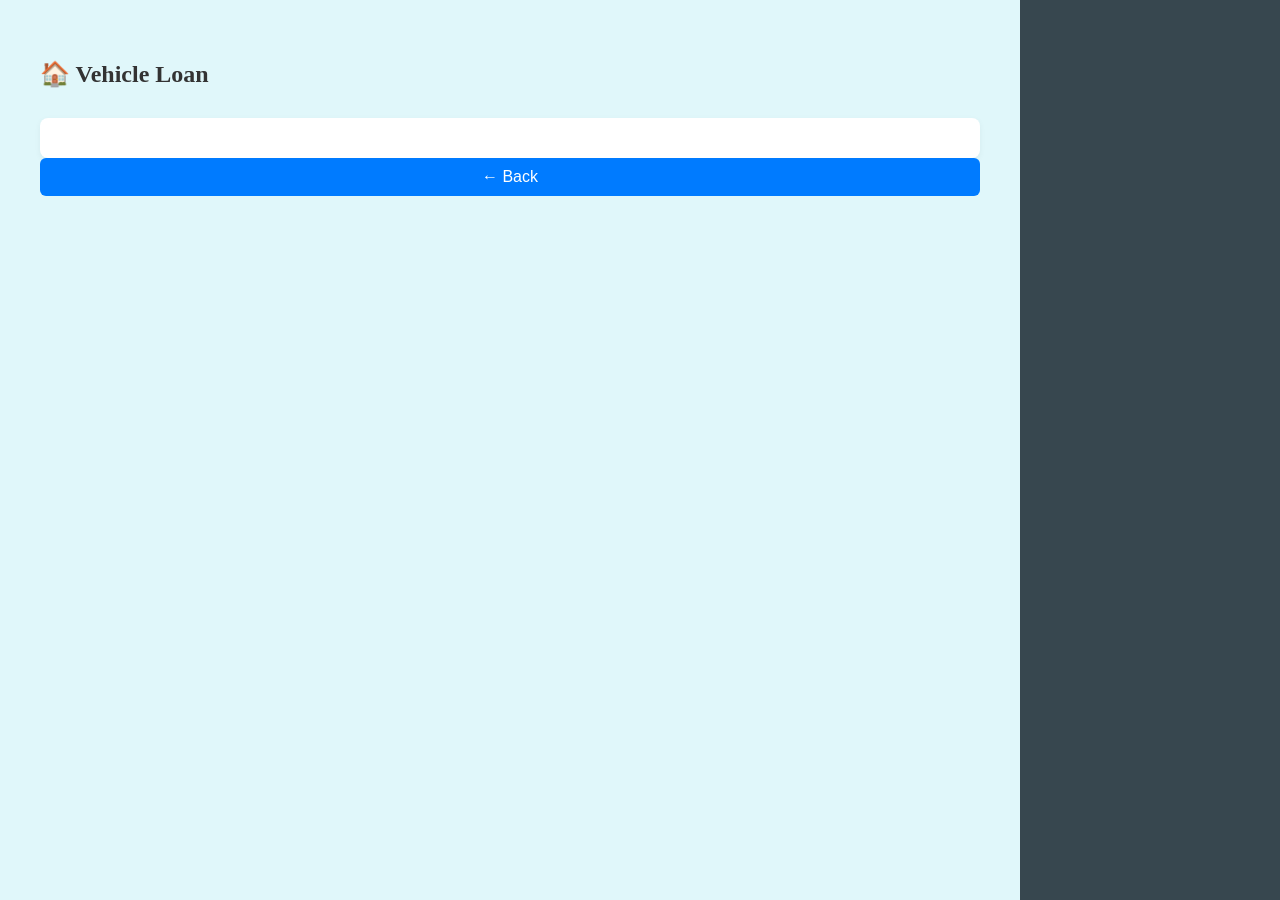
<file: vehicle_loan.html>
<!DOCTYPE html>
<html lang="en">
<head>
  <meta charset="UTF-8" />
  <meta name="viewport" content="width=device-width,initial-scale=1.0"/>
  <title>Vehicle Loan</title>
  <link rel="stylesheet" href="style.css" />
</head>
<body class="dashboard-page">
  <div class="dashboard-wrapper">
    <main class="dashboard-main">
      <h2>🏠 Vehicle Loan</h2>
      <section id="loanDetails" class="loan-details">
        <!-- Loan info or form goes here -->
      </section>
      <button onclick="goBack()">← Back</button>
    </main>
    <aside class="dashboard-sidebar">
      <!-- your sidebar content -->
    </aside>
  </div>
  <script src="config.js"></script>

  <script>document.addEventListener('DOMContentLoaded', () => {
    const token = localStorage.getItem('token');
    const userId = localStorage.getItem('userId');
    const details = document.getElementById('loanDetails');
    console.log("userId in vehicle loan check :" + userId);
  
    fetch(BASE_URL+'api/loans/check', {
      method: 'POST',
      headers: {
        'Content-Type': 'application/json',
        'userId': userId,
        'token': token
      },
      body: JSON.stringify({ userId: +userId, loanType: 'VEHICLE' })
    })
    .then(r => r.json())
    .then(resp => {
      const loans = Array.isArray(resp.data) ? resp.data : [];
  
      if (loans.length > 0 && loans[0].loanAmount !== null) {
        const l = loans[0];
        const loanAmount = l.totalAmountForLoan || 0;
        const paid = l.paidAmount || 0;
        const remaining = l.remianingAmount || 0;
        const percent = loanAmount > 0 ? Math.round((paid / loanAmount) * 100) : 0;
        details.innerHTML = `
        <h3>Your Vehicle Loan</h3>

  <div class="loan-bar-wrapper">
    <div class="loan-bar-label top-right">Total: ₹${l.totalAmountForLoan}</div>

   <div class="progress-bar-container" style="position: relative; background: #ccc; height: 20px; border-radius: 10px;">
  <div class="progress-bar" style="
    background: green;
    height: 100%;
    width: ${percent}%;
    border-radius: 10px;
    position: relative;
  ">
    <span style="
      position: absolute;
      width: 100%;
      text-align: center;
      color: white;
      font-weight: bold;
      line-height: 20px;
      font-size: 12px;
    ">
      ${percent}% Paid
    </span>
  </div>
</div>


    <div class="loan-bar-label bottom-right">Remaining: ₹${l.remianingAmount}</div>
    <div class="loan-bar-label bottom-left">Paid: ₹${l.paidAmount}</div>
  </div>

  <p><strong>Status:</strong> ${l.status || 'N/A'}</p>
  <p><strong>Reason:</strong> ${l.reason}</p>
  <p><strong>Created At:</strong> ${l.createdTimestamp}</p>

  <button id="viewStatementBtn">📄 View Statement</button>
<div id="statementContainer" style="margin-top: 20px;"></div>

<!-- Payment or Add More Form -->
<h4>Add Payment or Increase Loan</h4>
<form id="addLoanForm">
  <label>New Loan Amount or Installment (₹):</label><br/>
  <input type="number" id="amount" required><br/><br/>

  <label>Total Repayable Amount (₹):</label><br/>
  <input type="number" id="totalAmount" required><br/><br/>

    <label>Select Account:</label><br/>
           <select id="accountNumber" required>
           <option value="">Loading...</option>
           </select><br/><br/>

  <label>Reason:</label><br/>
  <textarea id="reason" rows="3" required></textarea><br/><br/>

  <button type="submit">Submit</button>
</form>

        `;

        document.getElementById('viewStatementBtn').addEventListener('click', () => {
  const container = document.getElementById('statementContainer');
  container.innerHTML = '<p>Loading statement...</p>';

  fetch(BASE_URL+'api/payments/summary', {
    method: 'POST',
    headers: {
      'Content-Type': 'application/json',
      'userId': userId,
      'token': token
    },
    body: JSON.stringify({
      userId: +userId,
      loanId: loans[0].loanId
    })
  })
  .then(res => res.json())
  .then(data => {
    const txns = data.data || [];
    if (txns.length === 0) {
      container.innerHTML = '<p>No transactions found.</p>';
      return;
    }

    let html = `
      <h4>📌 Transaction Summary</h4>
      <table border="1" cellpadding="6" cellspacing="0" style="width:100%; border-collapse: collapse;">
        <thead>
          <tr>
            <th>Txn ID</th>
            <th>Account</th>
            <th>Amount (₹)</th>
            <th>Date & Time</th>
          </tr>
        </thead>
        <tbody>
    `;

    txns.forEach(txn => {
      html += `
        <tr>
          <td>${txn.transactionId}</td>
          <td>${txn.accountNumber || 'N/A'}</td>
          <td>${txn.transactionAmount}</td>
          <td>${txn.transactionTimestamp}</td>
        </tr>
      `;
    });

    html += '</tbody></table>';
    container.innerHTML = html;
  })
  .catch(err => {
    container.innerHTML = `<p style="color:red;">Error loading statement: ${err.message}</p>`;
  });
});
  


        fetch(BASE_URL+'api/user/accounts', {
  method: 'POST',
  headers: {
    'Content-Type': 'application/json',
    'userId': userId,
    'token': token
  },
  body: JSON.stringify({ userId: userId })

})
.then(res => res.json())
.then(resp => {
  const accountSelect = document.getElementById('accountNumber');
  accountSelect.innerHTML = ''; // clear existing options

  if (resp.data && resp.data.accountsList && resp.data.accountsList.length > 0) {
    resp.data.accountsList.forEach(acc => {
      const option = document.createElement('option');
      option.value = acc;
      option.textContent = acc;
      accountSelect.appendChild(option);
    });
  } else {
    const opt = document.createElement('option');
    opt.text = 'No accounts found';
    opt.disabled = true;
    accountSelect.add(opt);
  }
})
.catch(err => {
  console.error('Error loading accounts:', err);
});

        document.getElementById('addLoanForm').addEventListener('submit', e => {
  e.preventDefault();

  const payload = {
    userId: +userId,
    loanType: 'VEHICLE', // or HOME / EDUCATION depending on page
    reason: document.getElementById('reason').value,
    loanAmount: parseFloat(document.getElementById('amount').value),
    totalAmount: parseFloat(document.getElementById('totalAmount').value),
    accountNumber: document.getElementById('accountNumber').value

  };

  fetch(BASE_URL+'api/loans/apply', {
    method: 'POST',
    headers: {
      'Content-Type': 'application/json',
      'userId': userId,
      'token': token
    },
    body: JSON.stringify(payload)
  })
  .then(res => res.json())
  .then(d => {
    document.getElementById('loanDetails').innerHTML =
      `<p style="color:green;">${d.message || 'Request submitted successfully!'}</p>`;
  })
  .catch(err => {
    document.getElementById('loanDetails').innerHTML =
      `<p style="color:red;">Error: ${err.message}</p>`;
  });
});

      } else {
        details.innerHTML = `
          <p style="color: orange;"><strong>No valid vehicle loan found.</strong></p>
          <h3>Apply for Vehicle Loan</h3>
          <form id="applyForm">
            <label>Loan Amount (₹):</label><br/>
            <input type="number" id="amount" required><br/><br/>
  
            <label>Total Repayable Amount (₹):</label><br/>
            <input type="number" id="totalAmount" required><br/><br/>

            <label>Select Account:</label><br/>
           <select id="accountNumber" required>
           <option value="">Loading...</option>
           </select><br/><br/>

            <label>Reason:</label><br/>
            <textarea id="reason" rows="3" required></textarea><br/><br/>
  
            <button type="submit">Apply</button>
          </form>
        `;
  
//         document.getElementById('viewStatementBtn').addEventListener('click', () => {
//   const container = document.getElementById('statementContainer');
//   container.innerHTML = '<p>Loading statement...</p>';

//   fetch('http://localhost:8080/api/payments/summary', {
//     method: 'POST',
//     headers: {
//       'Content-Type': 'application/json',
//       'userId': userId,
//       'token': token
//     },
//     body: JSON.stringify({
//       userId: +userId,
//       loanId: loans[0].loanId
//     })
//   })
//   .then(res => res.json())
//   .then(data => {
//     const txns = data.data || [];
//     if (txns.length === 0) {
//       container.innerHTML = '<p>No transactions found.</p>';
//       return;
//     }

//     let html = `
//       <h4>📌 Transaction Summary</h4>
//       <table border="1" cellpadding="6" cellspacing="0" style="width:100%; border-collapse: collapse;">
//         <thead>
//           <tr>
//             <th>Txn ID</th>
//             <th>Account</th>
//             <th>Amount (₹)</th>
//             <th>Date & Time</th>
//           </tr>
//         </thead>
//         <tbody>
//     `;

//     txns.forEach(txn => {
//       html += `
//         <tr>
//           <td>${txn.transactionId}</td>
//           <td>${txn.accountNumber || 'N/A'}</td>
//           <td>${txn.transactionAmount}</td>
//           <td>${txn.transactionTimestamp}</td>
//         </tr>
//       `;
//     });

//     html += '</tbody></table>';
//     container.innerHTML = html;
//   })
//   .catch(err => {
//     container.innerHTML = `<p style="color:red;">Error loading statement: ${err.message}</p>`;
//   });
// });


        fetch(BASE_URL+'api/user/accounts', {
  method: 'POST',
  headers: {
    'Content-Type': 'application/json',
    'userId': userId,
    'token': token
  },
  body: JSON.stringify({ userId: userId })

})
.then(res => res.json())
.then(resp => {
  const accountSelect = document.getElementById('accountNumber');
  accountSelect.innerHTML = ''; // clear existing options

  if (resp.data && resp.data.accountsList && resp.data.accountsList.length > 0) {
    resp.data.accountsList.forEach(acc => {
      const option = document.createElement('option');
      option.value = acc;
      option.textContent = acc;
      accountSelect.appendChild(option);
    });
  } else {
    const opt = document.createElement('option');
    opt.text = 'No accounts found';
    opt.disabled = true;
    accountSelect.add(opt);
  }
})
.catch(err => {
  console.error('Error loading accounts:', err);
});
        document.getElementById('applyForm').addEventListener('submit', e => {
          e.preventDefault();
  
          const payload = {
            userId: +userId,
            loanType: 'VEHICLE',
            reason: document.getElementById('reason').value,
            loanAmount: parseFloat(document.getElementById('amount').value),
            totalAmount: parseFloat(document.getElementById('totalAmount').value),
            accountNumber: document.getElementById('accountNumber').value

          };
  
          fetch(BASE_URL+'api/loans/apply', {
            method: 'POST',
            headers: {
              'Content-Type': 'application/json',
              'userId': userId,
              'token': token
            },
            body: JSON.stringify(payload)
          })
          .then(res => res.json())
          .then(d => {
            document.getElementById('loanDetails').innerHTML =
              `<p style="color:green;">${d.message || 'Loan applied successfully!'}</p>`;
          })
          .catch(err => {
            document.getElementById('loanDetails').innerHTML =
              `<p style="color:red;">Error: ${err.message}</p>`;
          });
        });
      }
    });
  });
  
  // ✅ This was the issue — must be outside!
  function goBack() {
    window.location.href = 'dashboard.html';
  }
  
  </script>
</body>
</html>
</file>
<file: style.css>
/* style.css */

body.auth-page {
  margin: 0;
  padding: 0;
  font-family: "Segoe UI", sans-serif;
  background: linear-gradient(to right, #83a4d4, #b6fbff);

  /* center that one container */
  display: flex;
  justify-content: center;
  align-items: center;
  height: 100vh;
}


body {
  background: url('images/background.jpg') no-repeat center center / cover;
  /*                              ^ add space here */
  width: 100%;
  height: 100vh;
  margin: 0;
  padding: 0;
}

  .login-container {
    background-color: #ffffff;
    padding: 30px 40px;
    border-radius: 12px;
    box-shadow: 0 8px 16px rgba(0, 0, 0, 0.1);
    text-align: center;
    width: 300px;
  }
  
  h2 {
    margin-bottom: 20px;
    color: #333;
  }
  
  input[type="number"] {
    width: 100%;
    padding: 10px 15px;
    margin-bottom: 15px;
    border: 1px solid #ccc;
    border-radius: 6px;
    font-size: 16px;
  }
  
  button {
    width: 100%;
    padding: 10px 15px;
    background-color: #007bff;
    color: white;
    border: none;
    border-radius: 6px;
    font-size: 16px;
    cursor: pointer;
    transition: background-color 0.3s;
  }
  
  button:hover {
    background-color: #0056b3;
  }
  
  .error {
    color: red;
    margin-top: 10px;
  }
  
  .form-container {
    background-color: #ffffff;
    padding: 40px 45px;
    border-radius: 12px;
    box-shadow: 0 10px 20px rgba(0, 0, 0, 0.1);
    width: 400px;
    text-align: left;
  }
  
  .form-container h2 {
    text-align: center;
    margin-bottom: 25px;
    color: #222;
  }
  
  .form-group {
    margin-bottom: 15px;
  }
  
  label {
    display: block;
    margin-bottom: 6px;
    font-weight: 500;
    color: #444;
  }
  
  input {
    width: 100%;
    padding: 10px 14px;
    border: 1px solid #ccc;
    border-radius: 6px;
    font-size: 15px;
    box-sizing: border-box;
  }
  
  .link-msg {
    text-align: center;
    margin-top: 20px;
    font-size: 14px;
  }
  
  .link-msg a {
    color: #007bff;
    text-decoration: none;
  }
  
  .link-msg a:hover {
    text-decoration: underline;
  }
  /* 1. Wrap main + sidebar side-by-side */
/* 1. Wrap main + sidebar side-by-side */
.dashboard-wrapper {
  background: rgba(255,255,255,0.85);
  display: flex;
  min-height: 100vh;
}








/* 2. Main content area */
.dashboard-main {
  flex: 1;
  padding: 40px;
  background: #e0f7fa;
}

/* 3. Loan blocks (grid) */
.loan-blocks {
  display: grid;
  grid-template-columns: repeat(auto-fit, minmax(180px, 1fr));
  gap: 20px;
  margin: 20px 0;
}

.loan-block {
  background: #ffffff;
  border-radius: 8px;
  padding: 20px;
  text-align: center;
  box-shadow: 0 2px 8px rgba(0,0,0,0.1);
  cursor: pointer;
  transition: transform 0.2s ease, background 0.2s ease;
}

.loan-block:hover {
  transform: translateY(-4px);
  background-color: #b3e5fc;
}

/* 4. Loan details panel */
.loan-details {
  margin-top: 30px;
  padding: 20px;
  background: #ffffff;
  border-radius: 8px;
  box-shadow: 0 2px 6px rgba(0,0,0,0.05);
}

/* 5. Logout button */
.btn-logout {
  margin-top: 20px;
  padding: 12px 24px;
  background: #e53935;
  color: #fff;
  border: none;
  border-radius: 6px;
  cursor: pointer;
  font-size: 16px;
}

.btn-logout:hover {
  background: #b71c1c;
}

/* 6. Sidebar styling */
.dashboard-sidebar {
  width: 220px;
  background-color: #37474f;
  color: #eceff1;
  padding: 40px 20px;
}

.dashboard-sidebar nav ul {
  list-style: none;
  padding: 0;
}

.dashboard-sidebar nav ul li {
  margin-bottom: 16px;
}

.dashboard-sidebar nav ul li a {
  color: #eceff1;
  text-decoration: none;
  font-weight: 500;
}

.dashboard-sidebar nav ul li a:hover {
  color: #ffffff;
}

/* 7. Responsive tweak */
@media (max-width: 768px) {
  .dashboard-wrapper {
    flex-direction: column;
  }
  .dashboard-sidebar {
    width: 100%;
  }
}
.loan-cards {
  display: grid;
  grid-template-columns: repeat(auto-fit, minmax(280px, 1fr));
  gap: 24px;
  margin: 24px 0;
}

.loan-card {
  background: #fff;
  border-radius: 12px;
  padding: 24px;
  text-align: center;
  box-shadow: 0 4px 12px rgba(0,0,0,0.1);
  cursor: pointer;
  transition: transform 0.2s, box-shadow 0.2s;
}

.loan-card:hover {
  transform: translateY(-4px);
  box-shadow: 0 6px 16px rgba(0,0,0,0.15);
}

.loan-icon {
  font-size: 2.5rem;
  margin-bottom: 12px;
}

.loan-card h4 {
  margin: 8px 0;
  font-size: 1.25rem;
  color: #333;
}

.loan-amount {
  font-weight: 600;
  margin: 6px 0;
  color: #555;
}

.loan-rate {
  color: #777;
  font-size: 0.95rem;
}



body.dashboard-page {
  background: url('images/background.jpg') no-repeat center center / cover;
  /*                              ^ add space here */
  width: 100%;
  height: 100vh;
  margin: 0;
  padding: 0;
}
.loan-bar-wrapper {
  position: relative;
  margin: 20px 0 30px;
  padding: 20px;
}

.progress-bar-container {
  background-color: #e0e0e0;
  border-radius: 12px;
  overflow: hidden;
  height: 24px;
  width: 100%;
  position: relative;
}

.progress-bar {
  background-color: #4caf50;
  height: 100%;
}

.loan-bar-label {
  font-size: 14px;
  color: #333;
  position: absolute;
}

.top-right {
  top: 0;
  right: 0;
  transform: translateY(-100%);
}

.bottom-left {
  bottom: -20px;
  left: 0;
}

.bottom-right {
  bottom: -20px;
  right: 0;
}

.profile-widget {
  position: absolute;
  top: 15px;
  right: 20px;
  z-index: 1000;
}

#profileIcon {
  width: 40px;
  height: 40px;
  border-radius: 50%;
  cursor: pointer;
  border: 2px solid #555;
}

.profile-dropdown {
  display: none;
  position: absolute;
  top: 50px;
  right: 0;
  background-color: #fff;
  border: 1px solid #ccc;
  padding: 12px;
  border-radius: 8px;
  box-shadow: 0 4px 10px rgba(0, 0, 0, 0.1);
  width: 220px;
}
.profile-avatar {
  border-radius: 50%;
  object-fit: cover;
  border: 2px solid #ccc;
}
</file>
